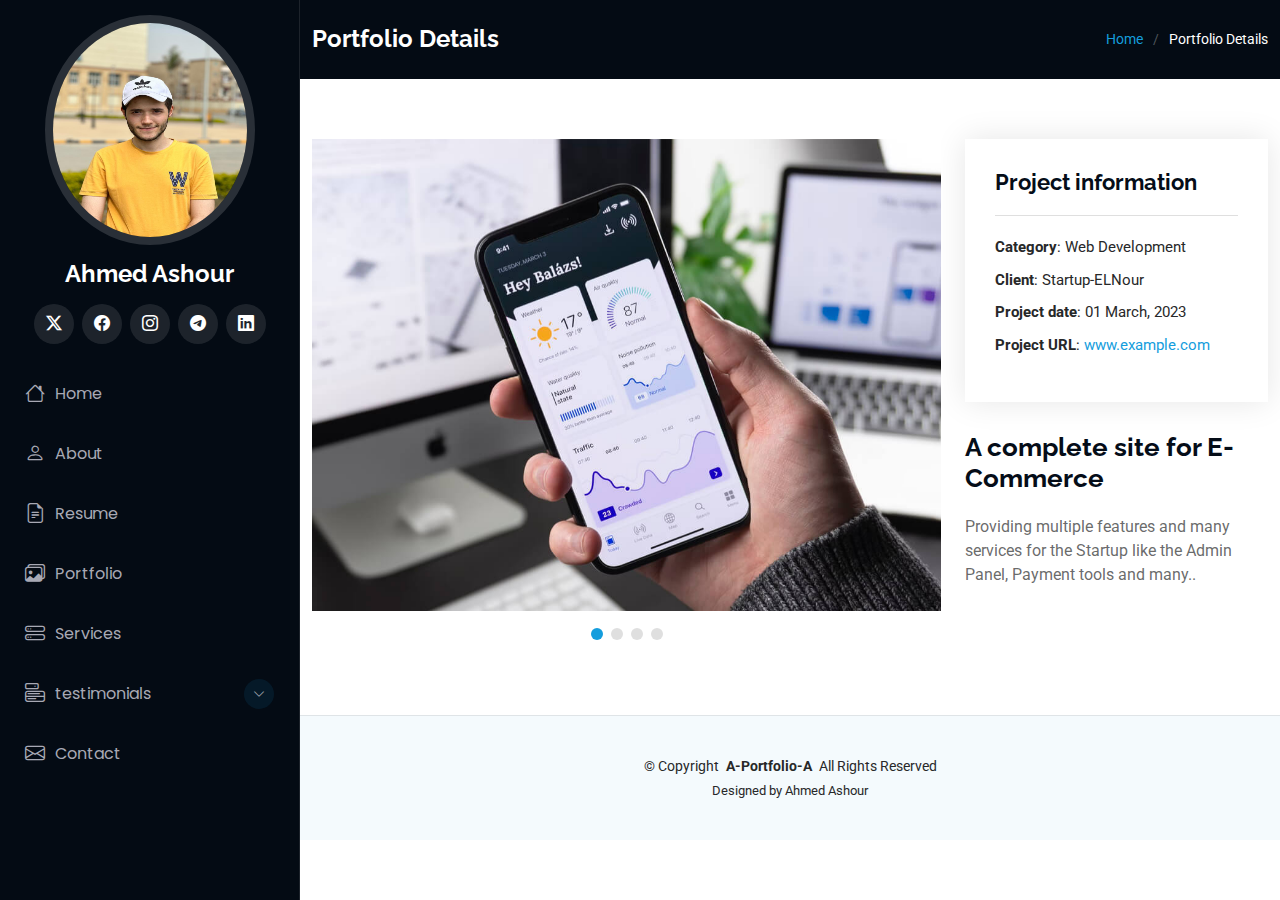
<file: portfolio-details.html>
<!DOCTYPE html>
<html lang="en">

<head>
  <meta charset="utf-8">
  <meta content="width=device-width, initial-scale=1.0" name="viewport">
  <title>Portfolio Details - iPortfolio Bootstrap Template</title>
  <meta content="" name="description">
  <meta content="" name="keywords">

  <!-- Favicons -->
  <link href="assets/img/favicon.png" rel="icon">
  <link href="assets/img/apple-touch-icon.png" rel="apple-touch-icon">

  <!-- Fonts -->
  <link href="https://fonts.googleapis.com" rel="preconnect">
  <link href="https://fonts.gstatic.com" rel="preconnect" crossorigin>
  <link href="https://fonts.googleapis.com/css2?family=Roboto:ital,wght@0,100;0,300;0,400;0,500;0,700;0,900;1,100;1,300;1,400;1,500;1,700;1,900&family=Poppins:ital,wght@0,100;0,200;0,300;0,400;0,500;0,600;0,700;0,800;0,900;1,100;1,200;1,300;1,400;1,500;1,600;1,700;1,800;1,900&family=Raleway:ital,wght@0,100;0,200;0,300;0,400;0,500;0,600;0,700;0,800;0,900;1,100;1,200;1,300;1,400;1,500;1,600;1,700;1,800;1,900&display=swap" rel="stylesheet">

  <!-- Vendor CSS Files -->
  <link href="assets/vendor/bootstrap/css/bootstrap.min.css" rel="stylesheet">
  <link href="assets/vendor/bootstrap-icons/bootstrap-icons.css" rel="stylesheet">
  <link href="assets/vendor/aos/aos.css" rel="stylesheet">
  <link href="assets/vendor/glightbox/css/glightbox.min.css" rel="stylesheet">
  <link href="assets/vendor/swiper/swiper-bundle.min.css" rel="stylesheet">

  <!-- Main CSS File -->
  <link href="assets/css/main.css" rel="stylesheet">

</head>

<body class="portfolio-details-page">

  <header id="header" class="header dark-background d-flex flex-column">
    <i class="header-toggle d-xl-none bi bi-list"></i>

    <div class="profile-img">
      <img src="assets/img/Ahmed.png" alt="" class="img-fluid rounded-circle">
    </div>

    <a href="index.html" class="logo d-flex align-items-center justify-content-center">
      <!-- Uncomment the line below if you also wish to use an image logo -->
      <!-- <img src="assets/img/logo.png" alt=""> -->
      <h1 class="sitename">Ahmed Ashour</h1>
    </a>

    <div class="social-links text-center">
      <a href="https://x.com/Ahmed_Ashou_RT1?t=CHIaenjlkv9_c197FLHyIQ&s=09" class="twitter"><i class="bi bi-twitter-x"></i></a>
      <a href="https://www.facebook.com/ahmed.athour?mibextid=ZbWKwL" class="facebook"><i class="bi bi-facebook"></i></a>
      <a href="https://www.instagram.com/ahmedathour?igsh=bWNyNmo5anB4aXQz" class="instagram"><i class="bi bi-instagram"></i></a>
      <a href="https://t.me/A7med8657" class="google-plus"><i class="bi bi-telegram"></i></a>
      <a href="https://www.linkedin.com/in/eng-ahmed-ashour-45b65b263?utm_source=share&utm_campaign=share_via&utm_content=profile&utm_medium=android_app" class="linkedin"><i class="bi bi-linkedin"></i></a>
    </div>

    <nav id="navmenu" class="navmenu">
      <ul>
        <li><a href="#hero"><i class="bi bi-house navicon"></i>Home</a></li>
        <li><a href="#about"><i class="bi bi-person navicon"></i> About</a></li>
        <li><a href="#resume"><i class="bi bi-file-earmark-text navicon"></i> Resume</a></li>
        <li><a href="#portfolio"><i class="bi bi-images navicon"></i> Portfolio</a></li>
        <li><a href="#services"><i class="bi bi-hdd-stack navicon"></i> Services</a></li>
        <li class="dropdown"><a href="#testimonials"><i class="bi bi-menu-button navicon"></i> <span>testimonials</span> <i class="bi bi-chevron-down toggle-dropdown"></i></a>
          <ul>
            <li><a href="#">Dropdown 1</a></li>
            <li class="dropdown"><a href="#"><span>Deep Dropdown</span> <i class="bi bi-chevron-down toggle-dropdown"></i></a>
              <ul>
                <li><a href="#">Deep Dropdown 1</a></li>
                <li><a href="#">Deep Dropdown 2</a></li>
                <li><a href="#">Deep Dropdown 3</a></li>
                <li><a href="#">Deep Dropdown 4</a></li>
                <li><a href="#">Deep Dropdown 5</a></li>
              </ul>
            </li>
            <li><a href="#">Dropdown 2</a></li>
            <li><a href="#">Dropdown 3</a></li>
            <li><a href="#">Dropdown 4</a></li>
          </ul>
        </li>
        <li><a href="#contact"><i class="bi bi-envelope navicon"></i> Contact</a></li>
      </ul>
    </nav>

  </header>

  <main class="main">

    <!-- Page Title -->
    <div class="page-title dark-background">
      <div class="container d-lg-flex justify-content-between align-items-center">
        <h1 class="mb-2 mb-lg-0">Portfolio Details</h1>
        <nav class="breadcrumbs">
          <ol>
            <li><a href="index.html">Home</a></li>
            <li class="current">Portfolio Details</li>
          </ol>
        </nav>
      </div>
    </div><!-- End Page Title -->

    <!-- Portfolio Details Section -->
    <section id="portfolio-details" class="portfolio-details section">

      <div class="container" data-aos="fade-up" data-aos-delay="100">

        <div class="row gy-4">

          <div class="col-lg-8">
            <div class="portfolio-details-slider swiper init-swiper">

              <script type="application/json" class="swiper-config">
                {
                  "loop": true,
                  "speed": 600,
                  "autoplay": {
                    "delay": 5000
                  },
                  "slidesPerView": "auto",
                  "pagination": {
                    "el": ".swiper-pagination",
                    "type": "bullets",
                    "clickable": true
                  }
                }
              </script>

              <div class="swiper-wrapper align-items-center">

                <div class="swiper-slide">
                  <img src="assets/img/portfolio/app-1.jpg" alt="">
                </div>

                <div class="swiper-slide">
                  <img src="assets/img/portfolio/product-1.jpg" alt="">
                </div>

                <div class="swiper-slide">
                  <img src="assets/img/portfolio/branding-1.jpg" alt="">
                </div>

                <div class="swiper-slide">
                  <img src="assets/img/portfolio/books-1.jpg" alt="">
                </div>

              </div>
              <div class="swiper-pagination"></div>
            </div>
          </div>

          <div class="col-lg-4">
            <div class="portfolio-info" data-aos="fade-up" data-aos-delay="200">
              <h3>Project information</h3>
              <ul>
                <li><strong>Category</strong>: Web Development</li>
                <li><strong>Client</strong>: Startup-ELNour</li>
                <li><strong>Project date</strong>: 01 March, 2023</li>
                <li><strong>Project URL</strong>: <a href="#">www.example.com</a></li>
              </ul>
            </div>
            <div class="portfolio-description" data-aos="fade-up" data-aos-delay="300">
              <h2>A complete site for E-Commerce</h2>
              <p>
                Providing multiple features and many services for the Startup like the Admin Panel, Payment tools and many.. 
              </p>
            </div>
          </div>

        </div>

      </div>

    </section><!-- /Portfolio Details Section -->

  </main>

  <footer id="footer" class="footer position-relative light-background">

    <div class="container">
      <div class="copyright text-center ">
        <p>© <span>Copyright</span> <strong class="px-1 sitename">A-Portfolio-A</strong> <span>All Rights Reserved</span></p>
      </div>
      <div class="credits">
        Designed by Ahmed Ashour
      </div>
    </div>

  </footer>

  <!-- Scroll Top -->
  <a href="#" id="scroll-top" class="scroll-top d-flex align-items-center justify-content-center"><i class="bi bi-arrow-up-short"></i></a>

  <!-- Preloader -->
  <div id="preloader"></div>

  <!-- Vendor JS Files -->
  <script src="assets/vendor/bootstrap/js/bootstrap.bundle.min.js"></script>
  <script src="assets/vendor/php-email-form/validate.js"></script>
  <script src="assets/vendor/aos/aos.js"></script>
  <script src="assets/vendor/typed.js/typed.umd.js"></script>
  <script src="assets/vendor/purecounter/purecounter_vanilla.js"></script>
  <script src="assets/vendor/waypoints/noframework.waypoints.js"></script>
  <script src="assets/vendor/glightbox/js/glightbox.min.js"></script>
  <script src="assets/vendor/imagesloaded/imagesloaded.pkgd.min.js"></script>
  <script src="assets/vendor/isotope-layout/isotope.pkgd.min.js"></script>
  <script src="assets/vendor/swiper/swiper-bundle.min.js"></script>

  <!-- Main JS File -->
  <script src="assets/js/main.js"></script>

</body>

</html>
</file>
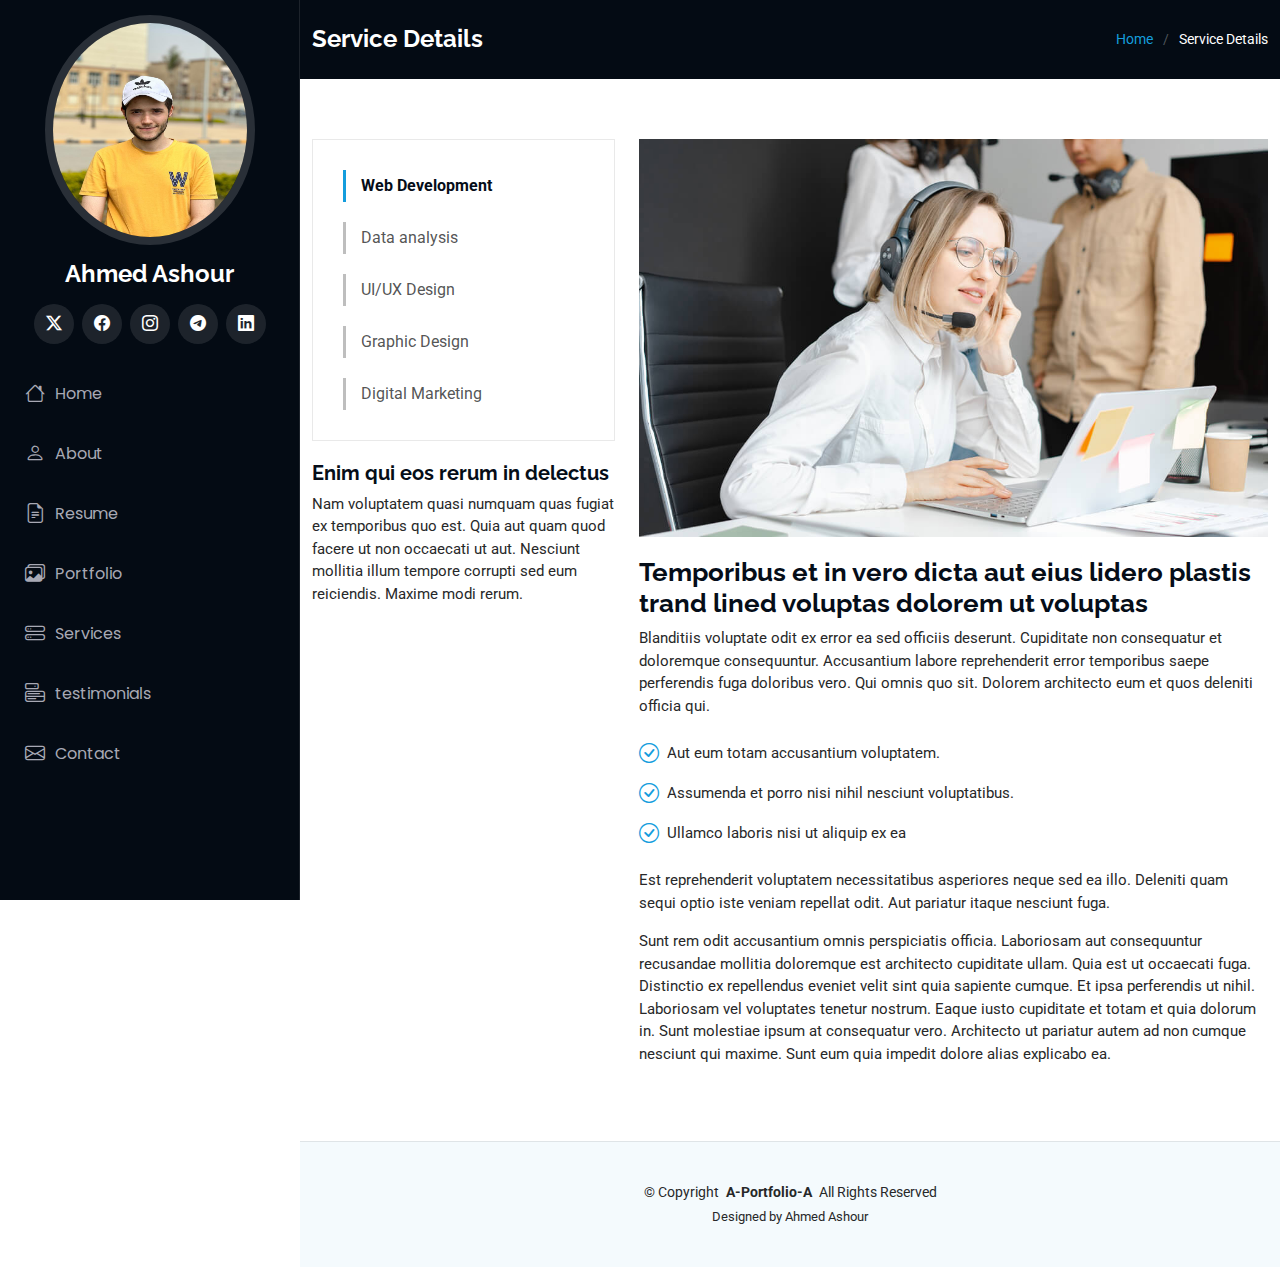
<file: service-details.html>
<!DOCTYPE html>
<html lang="en">

<head>
  <meta charset="utf-8">
  <meta content="width=device-width, initial-scale=1.0" name="viewport">
  <title>Service Details - iPortfolio Bootstrap Template</title>
  <meta content="" name="description">
  <meta content="" name="keywords">

  <!-- Favicons -->
  <link href="assets/img/favicon.png" rel="icon">
  <link href="assets/img/apple-touch-icon.png" rel="apple-touch-icon">

  <!-- Fonts -->
  <link href="https://fonts.googleapis.com" rel="preconnect">
  <link href="https://fonts.gstatic.com" rel="preconnect" crossorigin>
  <link href="https://fonts.googleapis.com/css2?family=Roboto:ital,wght@0,100;0,300;0,400;0,500;0,700;0,900;1,100;1,300;1,400;1,500;1,700;1,900&family=Poppins:ital,wght@0,100;0,200;0,300;0,400;0,500;0,600;0,700;0,800;0,900;1,100;1,200;1,300;1,400;1,500;1,600;1,700;1,800;1,900&family=Raleway:ital,wght@0,100;0,200;0,300;0,400;0,500;0,600;0,700;0,800;0,900;1,100;1,200;1,300;1,400;1,500;1,600;1,700;1,800;1,900&display=swap" rel="stylesheet">

  <!-- Vendor CSS Files -->
  <link href="assets/vendor/bootstrap/css/bootstrap.min.css" rel="stylesheet">
  <link href="assets/vendor/bootstrap-icons/bootstrap-icons.css" rel="stylesheet">
  <link href="assets/vendor/aos/aos.css" rel="stylesheet">
  <link href="assets/vendor/glightbox/css/glightbox.min.css" rel="stylesheet">
  <link href="assets/vendor/swiper/swiper-bundle.min.css" rel="stylesheet">

  <!-- Main CSS File -->
  <link href="assets/css/main.css" rel="stylesheet">

</head>

<body class="service-details-page">

  <header id="header" class="header dark-background d-flex flex-column">
    <i class="header-toggle d-xl-none bi bi-list"></i>

    <div class="profile-img">
      <img src="assets/img/Ahmed.png" alt="" class="img-fluid rounded-circle">
    </div>

    <a href="index.html" class="logo d-flex align-items-center justify-content-center">
      <!-- Uncomment the line below if you also wish to use an image logo -->
      <!-- <img src="assets/img/logo.png" alt=""> -->
      <h1 class="sitename">Ahmed Ashour</h1>
    </a>

    <div class="social-links text-center">
      <a href="https://x.com/Ahmed_Ashou_RT1?t=CHIaenjlkv9_c197FLHyIQ&s=09" class="twitter"><i class="bi bi-twitter-x"></i></a>
      <a href="https://www.facebook.com/ahmed.athour?mibextid=ZbWKwL" class="facebook"><i class="bi bi-facebook"></i></a>
      <a href="https://www.instagram.com/ahmedathour?igsh=bWNyNmo5anB4aXQz" class="instagram"><i class="bi bi-instagram"></i></a>
      <a href="https://t.me/A7med8657" class="google-plus"><i class="bi bi-telegram"></i></a>
      <a href="https://www.linkedin.com/in/eng-ahmed-ashour-45b65b263?utm_source=share&utm_campaign=share_via&utm_content=profile&utm_medium=android_app" class="linkedin"><i class="bi bi-linkedin"></i></a>
    </div>

    <nav id="navmenu" class="navmenu">
      <ul>
        <li><a href="#hero"><i class="bi bi-house navicon"></i>Home</a></li>
        <li><a href="#about"><i class="bi bi-person navicon"></i> About</a></li>
        <li><a href="#resume"><i class="bi bi-file-earmark-text navicon"></i> Resume</a></li>
        <li><a href="#portfolio"><i class="bi bi-images navicon"></i> Portfolio</a></li>
        <li><a href="#services"><i class="bi bi-hdd-stack navicon"></i> Services</a></li>
        <li class="dropdown"><a href="#testimonials"><i class="bi bi-menu-button navicon"></i> <span>testimonials</span></a>
          <!-- <ul>
            <li><a href="#">Dropdown 1</a></li>
            <li class="dropdown"><a href="#"><span>Deep Dropdown</span> <i class="bi bi-chevron-down toggle-dropdown"></i></a>
              <ul>
                <li><a href="#">Deep Dropdown 1</a></li>
                <li><a href="#">Deep Dropdown 2</a></li>
                <li><a href="#">Deep Dropdown 3</a></li>
                <li><a href="#">Deep Dropdown 4</a></li>
                <li><a href="#">Deep Dropdown 5</a></li>
              </ul>
            </li>
            <li><a href="#">Dropdown 2</a></li>
            <li><a href="#">Dropdown 3</a></li>
            <li><a href="#">Dropdown 4</a></li>
          </ul> -->
        </li>
        <li><a href="#contact"><i class="bi bi-envelope navicon"></i> Contact</a></li>
      </ul>
    </nav>

  </header>

  <main class="main">

    <!-- Page Title -->
    <div class="page-title dark-background">
      <div class="container d-lg-flex justify-content-between align-items-center">
        <h1 class="mb-2 mb-lg-0">Service Details</h1>
        <nav class="breadcrumbs">
          <ol>
            <li><a href="index.html">Home</a></li>
            <li class="current">Service Details</li>
          </ol>
        </nav>
      </div>
    </div><!-- End Page Title -->

    <!-- Service Details Section -->
    <section id="service-details" class="service-details section">

      <div class="container">

        <div class="row gy-4">

          <div class="col-lg-4" data-aos="fade-up" data-aos-delay="100">
            <div class="services-list">
              <a href="#" class="active">Web Development</a>
              <a href="#">Data analysis</a>
              <a href="#">UI/UX Design</a>
              <a href="#">Graphic Design</a>
              <a href="#">Digital Marketing</a>
            </div>

            <h4>Enim qui eos rerum in delectus</h4>
            <p>Nam voluptatem quasi numquam quas fugiat ex temporibus quo est. Quia aut quam quod facere ut non occaecati ut aut. Nesciunt mollitia illum tempore corrupti sed eum reiciendis. Maxime modi rerum.</p>
          </div>

          <div class="col-lg-8" data-aos="fade-up" data-aos-delay="200">
            <img src="assets/img/services.jpg" alt="" class="img-fluid services-img">
            <h3>Temporibus et in vero dicta aut eius lidero plastis trand lined voluptas dolorem ut voluptas</h3>
            <p>
              Blanditiis voluptate odit ex error ea sed officiis deserunt. Cupiditate non consequatur et doloremque consequuntur. Accusantium labore reprehenderit error temporibus saepe perferendis fuga doloribus vero. Qui omnis quo sit. Dolorem architecto eum et quos deleniti officia qui.
            </p>
            <ul>
              <li><i class="bi bi-check-circle"></i> <span>Aut eum totam accusantium voluptatem.</span></li>
              <li><i class="bi bi-check-circle"></i> <span>Assumenda et porro nisi nihil nesciunt voluptatibus.</span></li>
              <li><i class="bi bi-check-circle"></i> <span>Ullamco laboris nisi ut aliquip ex ea</span></li>
            </ul>
            <p>
              Est reprehenderit voluptatem necessitatibus asperiores neque sed ea illo. Deleniti quam sequi optio iste veniam repellat odit. Aut pariatur itaque nesciunt fuga.
            </p>
            <p>
              Sunt rem odit accusantium omnis perspiciatis officia. Laboriosam aut consequuntur recusandae mollitia doloremque est architecto cupiditate ullam. Quia est ut occaecati fuga. Distinctio ex repellendus eveniet velit sint quia sapiente cumque. Et ipsa perferendis ut nihil. Laboriosam vel voluptates tenetur nostrum. Eaque iusto cupiditate et totam et quia dolorum in. Sunt molestiae ipsum at consequatur vero. Architecto ut pariatur autem ad non cumque nesciunt qui maxime. Sunt eum quia impedit dolore alias explicabo ea.
            </p>
          </div>

        </div>

      </div>

    </section><!-- /Service Details Section -->

  </main>

  <footer id="footer" class="footer position-relative light-background">

    <div class="container">
      <div class="copyright text-center ">
        <p>© <span>Copyright</span> <strong class="px-1 sitename">A-Portfolio-A</strong> <span>All Rights Reserved</span></p>
      </div>
      <div class="credits">
        <!-- All the links in the footer should remain intact. -->
        <!-- You can delete the links only if you've purchased the pro version. -->
        <!-- Licensing information: https://bootstrapmade.com/license/ -->
        <!-- Purchase the pro version with working PHP/AJAX contact form: [buy-url] -->
        Designed by Ahmed Ashour
      </div>
    </div>

  </footer>

  <!-- Scroll Top -->
  <a href="#" id="scroll-top" class="scroll-top d-flex align-items-center justify-content-center"><i class="bi bi-arrow-up-short"></i></a>

  <!-- Preloader -->
  <div id="preloader"></div>

  <!-- Vendor JS Files -->
  <script src="assets/vendor/bootstrap/js/bootstrap.bundle.min.js"></script>
  <script src="assets/vendor/php-email-form/validate.js"></script>
  <script src="assets/vendor/aos/aos.js"></script>
  <script src="assets/vendor/typed.js/typed.umd.js"></script>
  <script src="assets/vendor/purecounter/purecounter_vanilla.js"></script>
  <script src="assets/vendor/waypoints/noframework.waypoints.js"></script>
  <script src="assets/vendor/glightbox/js/glightbox.min.js"></script>
  <script src="assets/vendor/imagesloaded/imagesloaded.pkgd.min.js"></script>
  <script src="assets/vendor/isotope-layout/isotope.pkgd.min.js"></script>
  <script src="assets/vendor/swiper/swiper-bundle.min.js"></script>

  <!-- Main JS File -->
  <script src="assets/js/main.js"></script>

</body>

</html>
</file>
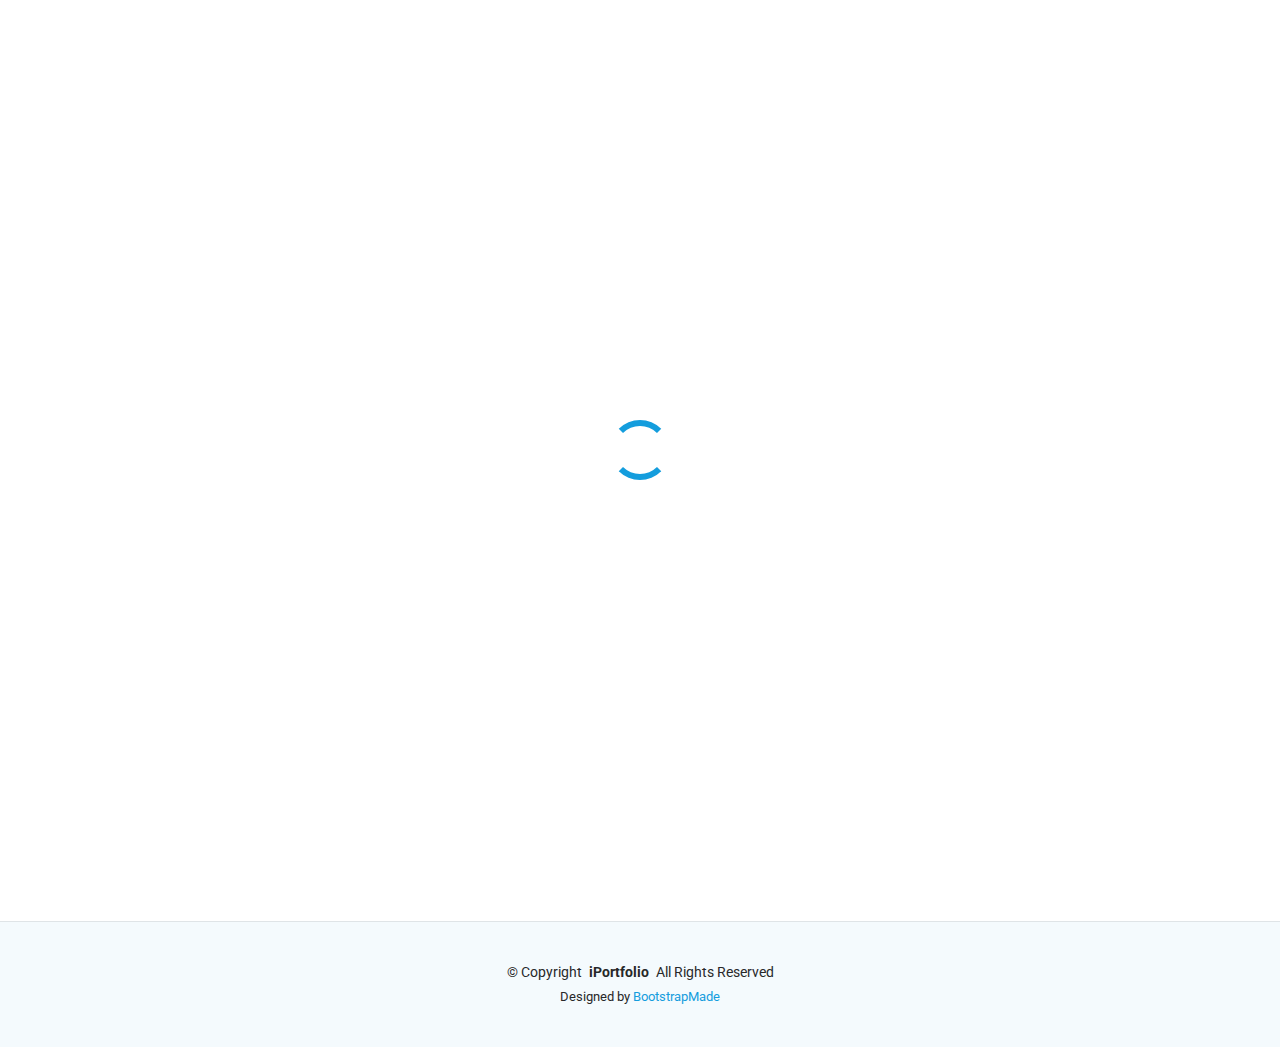
<file: starter-page.html>
<!DOCTYPE html>
<html lang="en">

<head>
  <meta charset="utf-8">
  <meta content="width=device-width, initial-scale=1.0" name="viewport">
  <title>Starter-Page | Ahmed Ashour's Portfolio</title>
  <meta content="" name="description">
  <meta content="" name="keywords">

  <!-- Favicons -->
  <link href="assets/img/favicon.png" rel="icon">
  <link href="assets/img/apple-touch-icon.png" rel="apple-touch-icon">

  <!-- Fonts -->
  <link href="https://fonts.googleapis.com" rel="preconnect">
  <link href="https://fonts.gstatic.com" rel="preconnect" crossorigin>
  <link href="https://fonts.googleapis.com/css2?family=Roboto:ital,wght@0,100;0,300;0,400;0,500;0,700;0,900;1,100;1,300;1,400;1,500;1,700;1,900&family=Poppins:ital,wght@0,100;0,200;0,300;0,400;0,500;0,600;0,700;0,800;0,900;1,100;1,200;1,300;1,400;1,500;1,600;1,700;1,800;1,900&family=Raleway:ital,wght@0,100;0,200;0,300;0,400;0,500;0,600;0,700;0,800;0,900;1,100;1,200;1,300;1,400;1,500;1,600;1,700;1,800;1,900&display=swap" rel="stylesheet">

  <!-- Vendor CSS Files -->
  <link href="assets/vendor/bootstrap/css/bootstrap.min.css" rel="stylesheet">
  <link href="assets/vendor/bootstrap-icons/bootstrap-icons.css" rel="stylesheet">
  <link href="assets/vendor/aos/aos.css" rel="stylesheet">
  <link href="assets/vendor/glightbox/css/glightbox.min.css" rel="stylesheet">
  <link href="assets/vendor/swiper/swiper-bundle.min.css" rel="stylesheet">

  <!-- Main CSS File -->
  <link href="assets/css/main.css" rel="stylesheet">

  <!-- =======================================================
</head>

<body class="starter-page-page">

  <header id="header" class="header dark-background d-flex flex-column">
    <i class="header-toggle d-xl-none bi bi-list"></i>

    <div class="profile-img">
      <img src="assets/img/my-profile-img.jpg" alt="" class="img-fluid rounded-circle">
    </div>

    <a href="index.html" class="logo d-flex align-items-center justify-content-center">
      <!-- Uncomment the line below if you also wish to use an image logo -->
      <!-- <img src="assets/img/logo.png" alt=""> -->
      <h1 class="sitename">Ahmed Ashour</h1>
    </a>

    <div class="social-links text-center">
      <a href="https://x.com/Ahmed_Ashou_RT1?t=CHIaenjlkv9_c197FLHyIQ&s=09" class="twitter"><i class="bi bi-twitter-x"></i></a>
      <a href="https://www.facebook.com/ahmed.athour?mibextid=ZbWKwL" class="facebook"><i class="bi bi-facebook"></i></a>
      <a href="https://www.instagram.com/ahmedathour?igsh=bWNyNmo5anB4aXQz" class="instagram"><i class="bi bi-instagram"></i></a>
      <a href="https://t.me/A7med8657" class="google-plus"><i class="bi bi-telegram"></i></a>
      <a href="https://www.linkedin.com/in/eng-ahmed-ashour-45b65b263?utm_source=share&utm_campaign=share_via&utm_content=profile&utm_medium=android_app" class="linkedin"><i class="bi bi-linkedin"></i></a>
    </div>

    <nav id="navmenu" class="navmenu">
      <ul>
        <li><a href="#hero"><i class="bi bi-house navicon"></i>Home</a></li>
        <li><a href="#about"><i class="bi bi-person navicon"></i> About</a></li>
        <li><a href="#resume"><i class="bi bi-file-earmark-text navicon"></i> Resume</a></li>
        <li><a href="#portfolio"><i class="bi bi-images navicon"></i> Portfolio</a></li>
        <li><a href="#services"><i class="bi bi-hdd-stack navicon"></i> Services</a></li>
        <li class="dropdown"><a href="#testimonials"><i class="bi bi-menu-button navicon"></i> <span>Dropdown</span> <i class="bi bi-chevron-down toggle-dropdown"></i></a>
          <ul>
            <li><a href="#">Dropdown 1</a></li>
            <li class="dropdown"><a href="#"><span>Deep Dropdown</span> <i class="bi bi-chevron-down toggle-dropdown"></i></a>
              <ul>
                <li><a href="#">Deep Dropdown 1</a></li>
                <li><a href="#">Deep Dropdown 2</a></li>
                <li><a href="#">Deep Dropdown 3</a></li>
                <li><a href="#">Deep Dropdown 4</a></li>
                <li><a href="#">Deep Dropdown 5</a></li>
              </ul>
            </li>
            <li><a href="#">Dropdown 2</a></li>
            <li><a href="#">Dropdown 3</a></li>
            <li><a href="#">Dropdown 4</a></li>
          </ul>
        </li>
        <li><a href="#contact"><i class="bi bi-envelope navicon"></i> Contact</a></li>
      </ul>
    </nav>

  </header>

  <main class="main">

    <!-- Page Title -->
    <div class="page-title dark-background">
      <div class="container d-lg-flex justify-content-between align-items-center">
        <h1 class="mb-2 mb-lg-0">Starter Page</h1>
        <nav class="breadcrumbs">
          <ol>
            <li><a href="index.html">Home</a></li>
            <li class="current">Starter Page</li>
          </ol>
        </nav>
      </div>
    </div><!-- End Page Title -->

    <!-- Starter Section Section -->
    <section id="starter-section" class="starter-section section">

      <!-- Section Title -->
      <div class="container section-title" data-aos="fade-up">
        <h2>Starter Section</h2>
        <p>Necessitatibus eius consequatur ex aliquid fuga eum quidem sint consectetur velit</p>
      </div><!-- End Section Title -->

      <div class="container" data-aos="fade-up">
        <p>Use this page as a starter for your own custom pages.</p>
      </div>

    </section><!-- /Starter Section Section -->

  </main>

  <footer id="footer" class="footer position-relative light-background">

    <div class="container">
      <div class="copyright text-center ">
        <p>© <span>Copyright</span> <strong class="px-1 sitename">iPortfolio</strong> <span>All Rights Reserved</span></p>
      </div>
      <div class="credits">
        <!-- All the links in the footer should remain intact. -->
        <!-- You can delete the links only if you've purchased the pro version. -->
        <!-- Licensing information: https://bootstrapmade.com/license/ -->
        <!-- Purchase the pro version with working PHP/AJAX contact form: [buy-url] -->
        Designed by <a href="https://bootstrapmade.com/">BootstrapMade</a>
      </div>
    </div>

  </footer>

  <!-- Scroll Top -->
  <a href="#" id="scroll-top" class="scroll-top d-flex align-items-center justify-content-center"><i class="bi bi-arrow-up-short"></i></a>

  <!-- Preloader -->
  <div id="preloader"></div>

  <!-- Vendor JS Files -->
  <script src="assets/vendor/bootstrap/js/bootstrap.bundle.min.js"></script>
  <script src="assets/vendor/php-email-form/validate.js"></script>
  <script src="assets/vendor/aos/aos.js"></script>
  <script src="assets/vendor/typed.js/typed.umd.js"></script>
  <script src="assets/vendor/purecounter/purecounter_vanilla.js"></script>
  <script src="assets/vendor/waypoints/noframework.waypoints.js"></script>
  <script src="assets/vendor/glightbox/js/glightbox.min.js"></script>
  <script src="assets/vendor/imagesloaded/imagesloaded.pkgd.min.js"></script>
  <script src="assets/vendor/isotope-layout/isotope.pkgd.min.js"></script>
  <script src="assets/vendor/swiper/swiper-bundle.min.js"></script>

  <!-- Main JS File -->
  <script src="assets/js/main.js"></script>

</body>

</html>
</file>
<file: assets/css/main.css>
/* Fonts */
:root {
  --default-font: "Roboto",  system-ui, -apple-system, "Segoe UI", Roboto, "Helvetica Neue", Arial, "Noto Sans", "Liberation Sans", sans-serif, "Apple Color Emoji", "Segoe UI Emoji", "Segoe UI Symbol", "Noto Color Emoji";
  --heading-font: "Raleway",  sans-serif;
  --nav-font: "Poppins",  sans-serif;
}

/* Global Colors - The following color variables are used throughout the website. Updating them here will change the color scheme of the entire website */
:root { 
  --background-color: #ffffff; /* Background color for the entire website, including individual sections */
  --default-color: #272829; /* Default color used for the majority of the text content across the entire website */
  --heading-color: #050d18; /* Color for headings, subheadings and title throughout the website */
  --accent-color: #149ddd; /* Accent color that represents your brand on the website. It's used for buttons, links, and other elements that need to stand out */
  --surface-color: #ffffff; /* The surface color is used as a background of boxed elements within sections, such as cards, icon boxes, or other elements that require a visual separation from the global background. */
  --contrast-color: #ffffff; /* Contrast color for text, ensuring readability against backgrounds of accent, heading, or default colors. */
}

/* Nav Menu Colors - The following color variables are used specifically for the navigation menu. They are separate from the global colors to allow for more customization options */
:root {
  --nav-color: #a8a9b4;  /* The default color of the main navmenu links */
  --nav-hover-color: #ffffff; /* Applied to main navmenu links when they are hovered over or active */
  --nav-mobile-background-color: #040b14; /* Used as the background color for mobile navigation menu */
  --nav-dropdown-background-color: #040b14; /* Used as the background color for dropdown items that appear when hovering over primary navigation items */
  --nav-dropdown-color: #a8a9b4; /* Used for navigation links of the dropdown items in the navigation menu. */
  --nav-dropdown-hover-color: #ffffff; /* Similar to --nav-hover-color, this color is applied to dropdown navigation links when they are hovered over. */
}

/* Color Presets - These classes override global colors when applied to any section or element, providing reuse of the sam color scheme. */

.light-background {
  --background-color: #f4fafd;
  --surface-color: #ffffff;
}

.dark-background {
  --background-color: #040b14;
  --default-color: #ffffff;
  --heading-color: #ffffff;
  --surface-color: #151f2b;
  --contrast-color: #ffffff;
}

/* Smooth scroll */
:root {
  scroll-behavior: smooth;
}

/*--------------------------------------------------------------
# General Styling & Shared Classes
--------------------------------------------------------------*/
body {
  color: var(--default-color);
  background-color: var(--background-color);
  font-family: var(--default-font);
}

a {
  color: var(--accent-color);
  text-decoration: none;
  transition: 0.3s;
}

a:hover {
  color: color-mix(in srgb, var(--accent-color), transparent 25%);
  text-decoration: none;
}

h1,
h2,
h3,
h4,
h5,
h6 {
  color: var(--heading-color);
  font-family: var(--heading-font);
}

/* PHP Email Form Messages
------------------------------*/
.php-email-form .error-message {
  display: none;
  background: #df1529;
  color: #ffffff;
  text-align: left;
  padding: 15px;
  margin-bottom: 24px;
  font-weight: 600;
}

.php-email-form .sent-message {
  display: none;
  color: #ffffff;
  background: #059652;
  text-align: center;
  padding: 15px;
  margin-bottom: 24px;
  font-weight: 600;
}

.php-email-form .loading {
  display: none;
  background: var(--surface-color);
  text-align: center;
  padding: 15px;
  margin-bottom: 24px;
}

.php-email-form .loading:before {
  content: "";
  display: inline-block;
  border-radius: 50%;
  width: 24px;
  height: 24px;
  margin: 0 10px -6px 0;
  border: 3px solid var(--accent-color);
  border-top-color: var(--surface-color);
  animation: php-email-form-loading 1s linear infinite;
}

@keyframes php-email-form-loading {
  0% {
    transform: rotate(0deg);
  }

  100% {
    transform: rotate(360deg);
  }
}

/*--------------------------------------------------------------
# Global Header
--------------------------------------------------------------*/
.header {
  color: var(--default-color);
  background-color: var(--background-color);
  position: fixed;
  top: 0;
  left: 0;
  bottom: 0;
  padding: 0 15px;
  width: 300px;
  transition: all ease-in-out 0.3s;
  overflow-y: auto;
  z-index: 997;
  border-right: 1px solid color-mix(in srgb, var(--default-color), transparent 90%);
}

.header .profile-img img {
  margin: 15px auto;
  display: block;
  width: 210px;
  height: 230px;
  border: 8px solid color-mix(in srgb, var(--default-color), transparent 85%);
}

.header .logo {
  line-height: 1;
  margin-bottom: 15px;
}

.header .logo img {
  max-height: 32px;
  margin-right: 8px;
}

.header .logo h1 {
  font-size: 24px;
  margin: 0;
  font-weight: 700;
  color: var(--heading-color);
}

.header .social-links {
  margin: 0 0 20px 0;
}

.header .social-links a {
  font-size: 16px;
  display: inline-flex;
  align-items: center;
  justify-content: center;
  background: color-mix(in srgb, var(--default-color), transparent 90%);
  color: var(--default-color);
  margin: 0 2px;
  border-radius: 50%;
  text-align: center;
  width: 40px;
  height: 40px;
  transition: 0.3s;
}

.header .social-links a:hover {
  color: var(--contrast-color);
  background: var(--accent-color);
}

@media (min-width: 1200px) {

  .header~main,
  .header~#footer {
    margin-left: 300px;
  }
}

@media (max-width: 1199px) {
  .header {
    left: -100%;
  }
}

.header.header-show {
  left: 0;
}

.header .header-toggle {
  color: var(--contrast-color);
  background-color: var(--accent-color);
  font-size: 22px;
  display: flex;
  align-items: center;
  justify-content: center;
  width: 40px;
  height: 40px;
  border-radius: 50%;
  cursor: pointer;
  position: fixed;
  top: 15px;
  right: 15px;
  z-index: 9999;
  transition: background-color 0.3s;
}

.header .header-toggle:hover {
  color: var(--contrast-color);
  background-color: color-mix(in srgb, var(--accent-color) 90%, white 15%);
}

/*--------------------------------------------------------------
# Navigation Menu
--------------------------------------------------------------*/
.mobile-nav-toggle {
  display: none;
}

.navmenu {
  padding: 0;
  z-index: 9997;
}

.navmenu ul {
  list-style: none;
  padding: 0 0 20px 0;
  margin: 0;
}

.navmenu a,
.navmenu a:focus {
  color: var(--nav-color);
  padding: 15px 10px;
  font-family: var(--nav-font);
  font-size: 16px;
  font-weight: 400;
  display: flex;
  align-items: center;
  white-space: nowrap;
  transition: 0.3s;
  width: 100%;
}

.navmenu a .navicon,
.navmenu a:focus .navicon {
  font-size: 20px;
  margin-right: 10px;
}

.navmenu a .toggle-dropdown,
.navmenu a:focus .toggle-dropdown {
  font-size: 12px;
  line-height: 0;
  margin-left: auto;
  width: 30px;
  height: 30px;
  display: flex;
  align-items: center;
  justify-content: center;
  border-radius: 50%;
  transition: 0.3s;
  flex-shrink: 0;
  background-color: color-mix(in srgb, var(--accent-color), transparent 90%);
}

.navmenu a .toggle-dropdown:hover,
.navmenu a:focus .toggle-dropdown:hover {
  background-color: var(--accent-color);
  color: var(--contrast-color);
}

.navmenu a:hover,
.navmenu .active,
.navmenu .active:focus {
  color: var(--nav-hover-color);
}

.navmenu a:hover .navicon,
.navmenu .active .navicon,
.navmenu .active:focus .navicon {
  color: var(--accent-color);
}

.navmenu .active .toggle-dropdown,
.navmenu .active:focus .toggle-dropdown {
  background-color: var(--accent-color);
  color: var(--contrast-color);
  transform: rotate(180deg);
}

.navmenu .dropdown {
  display: block;
}

.navmenu .dropdown a,
.navmenu .dropdown a:focus {
  color: --nav-dropdown-color;
}

.navmenu .dropdown a:hover,
.navmenu .dropdown .active,
.navmenu .dropdown .active:focus {
  color: var(--nav-dropdown-hover-color);
}

.navmenu .dropdown ul {
  position: static;
  display: none;
  z-index: 99;
  padding: 5px 10px;
  margin: 5px 10px;
  background-color: var(--nav-dropdown-background-color);
  border: 1px solid color-mix(in srgb, var(--default-color), transparent 90%);
  box-shadow: none;
  transition: all 0.5s ease-in-out;
}

.navmenu .dropdown ul ul {
  background-color: rgba(33, 37, 41, 0.1);
}

.navmenu .dropdown>.dropdown-active {
  display: block;
  background-color: rgba(33, 37, 41, 0.03);
}

/*--------------------------------------------------------------
# Global Footer
--------------------------------------------------------------*/
.footer {
  color: var(--default-color);
  background-color: var(--background-color);
  font-size: 14px;
  padding: 40px 0;
  position: relative;
  border-top: 1px solid color-mix(in srgb, var(--default-color), transparent 90%);
}

.footer .copyright p {
  margin-bottom: 0;
}

.footer .credits {
  margin-top: 4px;
  font-size: 13px;
  text-align: center;
}

/*--------------------------------------------------------------
# Preloader
--------------------------------------------------------------*/
#preloader {
  position: fixed;
  inset: 0;
  z-index: 999999;
  overflow: hidden;
  background: var(--background-color);
  transition: all 0.6s ease-out;
}

#preloader:before {
  content: "";
  position: fixed;
  top: calc(50% - 30px);
  left: calc(50% - 30px);
  border: 6px solid #ffffff;
  border-color: var(--accent-color) transparent var(--accent-color) transparent;
  border-radius: 50%;
  width: 60px;
  height: 60px;
  animation: animate-preloader 1.5s linear infinite;
}

@keyframes animate-preloader {
  0% {
    transform: rotate(0deg);
  }

  100% {
    transform: rotate(360deg);
  }
}

/*--------------------------------------------------------------
# Scroll Top Button
--------------------------------------------------------------*/
.scroll-top {
  position: fixed;
  visibility: hidden;
  opacity: 0;
  right: 15px;
  bottom: -15px;
  z-index: 99999;
  background-color: var(--accent-color);
  width: 44px;
  height: 44px;
  border-radius: 50px;
  transition: all 0.4s;
}

.scroll-top i {
  font-size: 24px;
  color: var(--contrast-color);
  line-height: 0;
}

.scroll-top:hover {
  background-color: color-mix(in srgb, var(--accent-color), transparent 20%);
  color: var(--contrast-color);
}

.scroll-top.active {
  visibility: visible;
  opacity: 1;
  bottom: 15px;
}

/*--------------------------------------------------------------
# Disable aos animation delay on mobile devices
--------------------------------------------------------------*/
@media screen and (max-width: 768px) {
  [data-aos-delay] {
    transition-delay: 0 !important;
  }
}

/*--------------------------------------------------------------
# Global Page Titles & Breadcrumbs
--------------------------------------------------------------*/
.page-title {
  color: var(--default-color);
  background-color: var(--background-color);
  padding: 25px 0;
  position: relative;
}

.page-title h1 {
  font-size: 24px;
  font-weight: 700;
}

.page-title .breadcrumbs ol {
  display: flex;
  flex-wrap: wrap;
  list-style: none;
  padding: 0;
  margin: 0;
  font-size: 14px;
  font-weight: 400;
}

.page-title .breadcrumbs ol li+li {
  padding-left: 10px;
}

.page-title .breadcrumbs ol li+li::before {
  content: "/";
  display: inline-block;
  padding-right: 10px;
  color: color-mix(in srgb, var(--default-color), transparent 70%);
}

/*--------------------------------------------------------------
# Global Sections
--------------------------------------------------------------*/
section,
.section {
  color: var(--default-color);
  background-color: var(--background-color);
  padding: 60px 0;
  overflow: clip;
}

/*--------------------------------------------------------------
# Global Section Titles
--------------------------------------------------------------*/
.section-title {
  padding-bottom: 60px;
  position: relative;
}

.section-title h2 {
  font-size: 32px;
  font-weight: 700;
  margin-bottom: 20px;
  padding-bottom: 20px;
  position: relative;
}

.section-title h2:after {
  content: "";
  position: absolute;
  display: block;
  width: 50px;
  height: 3px;
  background: var(--accent-color);
  left: 0;
  bottom: 0;
}

.section-title p {
  margin-bottom: 0;
}

/*--------------------------------------------------------------
# Hero Section
--------------------------------------------------------------*/
.hero {
  width: 100%;
  min-height: 100vh;
  position: relative;
  padding: 80px 0;
  display: flex;
  align-items: center;
  justify-content: center;
}

.hero img {
  position: absolute;
  inset: 0;
  display: block;
  width: 100%;
  height: 100%;
  
  object-fit: cover;
  z-index: 1;
}

.hero:before {
  content: "";
  background: color-mix(in srgb, var(--background-color), transparent 70%);
  position: absolute;
  inset: 0;
  z-index: 2;
}

.hero .container {
  position: relative;
  z-index: 3;
}

.hero h2 {
  margin: 0;
  font-size: 64px;
  font-weight: 700;
}

.hero p {
  margin: 5px 0 0 0;
  font-size: 26px;
}

.hero p span {
  letter-spacing: 1px;
  border-bottom: 2px solid var(--accent-color);
}

.hero .social-links {
  margin-top: 25px;
}

.hero .social-links a {
  font-size: 24px;
  display: inline-block;
  color: color-mix(in srgb, var(--default-color), transparent 50%);
  line-height: 1;
  margin-right: 20px;
  transition: 0.3s;
}

.hero .social-links a:hover {
  color: var(--accent-color);
}

@media (max-width: 768px) {
  .hero h2 {
    font-size: 32px;
  }

  .hero p {
    font-size: 20px;
  }
}

/*--------------------------------------------------------------
# About Section
--------------------------------------------------------------*/
.about .content h2 {
  font-weight: 700;
  font-size: 24px;
}

.about .content ul {
  list-style: none;
  padding: 0;
}

.about .content ul li {
  margin-bottom: 20px;
  display: flex;
  align-items: center;
}

.about .content ul strong {
  margin-right: 10px;
}

.about .content ul i {
  font-size: 16px;
  margin-right: 5px;
  color: var(--accent-color);
  line-height: 0;
}

/*--------------------------------------------------------------
# Stats Section
--------------------------------------------------------------*/
.stats .stats-item {
  padding: 30px;
  width: 100%;
}

.stats .stats-item i {
  color: var(--accent-color);
  display: block;
  font-size: 44px;
  float: left;
  line-height: 0;
}

.stats .stats-item .purecounter {
  color: var(--heading-color);
  font-size: 48px;
  line-height: 40px;
  display: block;
  font-weight: 700;
  margin-left: 60px;
}

.stats .stats-item p {
  color: color-mix(in srgb, var(--default-color), transparent 40%);
  padding: 15px 0 0 0;
  margin: 0 0 0 60px;
  font-family: var(--heading-font);
  font-size: 14px;
}

/*--------------------------------------------------------------
# Skills Section
--------------------------------------------------------------*/
.skills .progress {
  height: 60px;
  display: block;
  background: none;
  border-radius: 0;
}

.skills .progress .skill {
  color: var(--heading-color);
  padding: 0;
  margin: 0 0 6px 0;
  text-transform: uppercase;
  display: block;
  font-weight: 600;
  font-family: var(--heading-font);
}

.skills .progress .skill .val {
  float: right;
  font-style: normal;
}

.skills .progress-bar-wrap {
  background: color-mix(in srgb, var(--default-color), transparent 90%);
  height: 10px;
}

.skills .progress-bar {
  width: 1px;
  height: 10px;
  transition: 0.9s;
  background-color: var(--accent-color);
}

/*--------------------------------------------------------------
# Resume Section
--------------------------------------------------------------*/
.resume .resume-title {
  color: var(--heading-color);
  font-size: 26px;
  font-weight: 700;
  margin-top: 20px;
  margin-bottom: 20px;
}

.resume .resume-item {
  padding: 0 0 20px 20px;
  margin-top: -2px;
  border-left: 2px solid var(--accent-color);
  position: relative;
}

.resume .resume-item h4 {
  line-height: 18px;
  font-size: 18px;
  font-weight: 600;
  text-transform: uppercase;
  color: color-mix(in srgb, var(--default-color), transparent 20%);
  margin-bottom: 10px;
}

.resume .resume-item h5 {
  font-size: 16px;
  padding: 5px 15px;
  display: inline-block;
  font-weight: 600;
  margin-bottom: 10px;
}

.resume .resume-item ul {
  padding-left: 20px;
}

.resume .resume-item ul li {
  padding-bottom: 10px;
}

.resume .resume-item:last-child {
  padding-bottom: 0;
}

.resume .resume-item::before {
  content: "";
  position: absolute;
  width: 16px;
  height: 16px;
  border-radius: 50px;
  left: -9px;
  top: 0;
  background: var(--background-color);
  border: 2px solid var(--accent-color);
}

/*--------------------------------------------------------------
# Portfolio Section
--------------------------------------------------------------*/
.portfolio .portfolio-filters {
  padding: 0;
  margin: 0 auto 20px auto;
  list-style: none;
  text-align: center;
}

.portfolio .portfolio-filters li {
  cursor: pointer;
  display: inline-block;
  padding: 0;
  font-size: 14px;
  font-weight: 400;
  margin: 0 10px;
  line-height: 1;
  text-transform: uppercase;
  margin-bottom: 10px;
  transition: all 0.3s ease-in-out;
}

.portfolio .portfolio-filters li:hover,
.portfolio .portfolio-filters li.filter-active {
  color: var(--accent-color);
}

.portfolio .portfolio-filters li:first-child {
  margin-left: 0;
}

.portfolio .portfolio-filters li:last-child {
  margin-right: 0;
}

@media (max-width: 575px) {
  .portfolio .portfolio-filters li {
    font-size: 14px;
    margin: 0 5px;
  }
}

.portfolio .portfolio-content {
  position: relative;
  overflow: hidden;
}

.portfolio .portfolio-content img {
  transition: 0.3s;
}

.portfolio .portfolio-content .portfolio-info {
  opacity: 0;
  position: absolute;
  inset: 0;
  z-index: 3;
  transition: all ease-in-out 0.3s;
  background: rgba(0, 0, 0, 0.6);
  padding: 15px;
}

.portfolio .portfolio-content .portfolio-info h4 {
  font-size: 14px;
  padding: 5px 10px;
  font-weight: 400;
  color: #ffffff;
  display: inline-block;
  background-color: var(--accent-color);
}

.portfolio .portfolio-content .portfolio-info p {
  position: absolute;
  bottom: 10px;
  text-align: center;
  display: inline-block;
  left: 0;
  right: 0;
  font-size: 16px;
  font-weight: 600;
  color: rgba(255, 255, 255, 0.8);
}

.portfolio .portfolio-content .portfolio-info .preview-link,
.portfolio .portfolio-content .portfolio-info .details-link {
  position: absolute;
  left: calc(50% - 40px);
  font-size: 26px;
  top: calc(50% - 14px);
  color: #fff;
  transition: 0.3s;
  line-height: 1.2;
}

.portfolio .portfolio-content .portfolio-info .preview-link:hover,
.portfolio .portfolio-content .portfolio-info .details-link:hover {
  color: var(--accent-color);
}

.portfolio .portfolio-content .portfolio-info .details-link {
  left: 50%;
  font-size: 34px;
  line-height: 0;
}

.portfolio .portfolio-content:hover .portfolio-info {
  opacity: 1;
}

.portfolio .portfolio-content:hover img {
  transform: scale(1.1);
}

/*--------------------------------------------------------------
# Services Section
--------------------------------------------------------------*/
.services .service-item {
  position: relative;
}

.services .service-item .icon {
  background: var(--accent-color);
  display: flex;
  align-items: center;
  justify-content: center;
  width: 54px;
  height: 54px;
  border-radius: 50%;
  transition: 0.5s;
  border: 1px solid var(--accent-color);
  margin-right: 20px;
}

.services .service-item .icon i {
  color: var(--contrast-color);
  font-size: 24px;
  line-height: 0;
}

.services .service-item:hover .icon {
  background: var(--surface-color);
}

.services .service-item:hover .icon i {
  color: var(--accent-color);
}

.services .service-item .title {
  font-weight: 700;
  margin-bottom: 15px;
  font-size: 18px;
}

.services .service-item .title a {
  color: var(--heading-color);
}

.services .service-item .title a:hover {
  color: var(--accent-color);
}

.services .service-item .description {
  line-height: 24px;
  font-size: 14px;
}

/*--------------------------------------------------------------
# Testimonials Section
--------------------------------------------------------------*/
.testimonials .testimonials-carousel,
.testimonials .testimonials-slider {
  overflow: hidden;
}

.testimonials .testimonial-item {
  box-sizing: content-box;
  text-align: center;
  min-height: 320px;
}

.testimonials .testimonial-item .testimonial-img {
  width: 90px;
  border-radius: 50%;
  margin: 0 auto;
}

.testimonials .testimonial-item h3 {
  font-size: 18px;
  font-weight: bold;
  margin: 10px 0 5px 0;
}

.testimonials .testimonial-item h4 {
  font-size: 14px;
  color: color-mix(in srgb, var(--default-color), transparent 20%);
  margin: 0;
}

.testimonials .testimonial-item .quote-icon-left,
.testimonials .testimonial-item .quote-icon-right {
  color: color-mix(in srgb, var(--accent-color), transparent 40%);
  font-size: 26px;
  line-height: 0;
}

.testimonials .testimonial-item .quote-icon-left {
  display: inline-block;
  left: -5px;
  position: relative;
}

.testimonials .testimonial-item .quote-icon-right {
  display: inline-block;
  right: -5px;
  position: relative;
  top: 10px;
  transform: scale(-1, -1);
}

.testimonials .testimonial-item p {
  font-style: italic;
  margin: 0 15px 15px 15px;
  padding: 20px;
  background-color: var(--surface-color);
  position: relative;
  margin-bottom: 35px;
  border-radius: 6px;
  box-shadow: 0px 2px 15px rgba(0, 0, 0, 0.1);
}

.testimonials .testimonial-item p::after {
  content: "";
  width: 0;
  height: 0;
  border-top: 20px solid var(--surface-color);
  border-right: 20px solid transparent;
  border-left: 20px solid transparent;
  position: absolute;
  bottom: -20px;
  left: calc(50% - 20px);
}

.testimonials .swiper-wrapper {
  height: auto;
}

.testimonials .swiper-pagination {
  margin-top: 40px;
  position: relative;
}

.testimonials .swiper-pagination .swiper-pagination-bullet {
  width: 12px;
  height: 12px;
  background-color: var(--background-color);
  opacity: 1;
  border: 1px solid var(--accent-color);
}

.testimonials .swiper-pagination .swiper-pagination-bullet-active {
  background-color: var(--accent-color);
}

/*--------------------------------------------------------------
# Contact Section
--------------------------------------------------------------*/
.contact .info-wrap {
  background-color: var(--surface-color);
  box-shadow: 0px 0px 20px rgba(0, 0, 0, 0.1);
  padding: 30px;
}

@media (max-width: 575px) {
  .contact .info-wrap {
    padding: 20px;
  }
}

.contact .info-item {
  margin-bottom: 40px;
}

.contact .info-item i {
  font-size: 20px;
  color: var(--accent-color);
  background: color-mix(in srgb, var(--accent-color), transparent 92%);
  width: 44px;
  height: 44px;
  display: flex;
  justify-content: center;
  align-items: center;
  border-radius: 50px;
  transition: all 0.3s ease-in-out;
  margin-right: 15px;
}

.contact .info-item h3 {
  padding: 0;
  font-size: 18px;
  font-weight: 700;
  margin-bottom: 5px;
}

.contact .info-item p {
  padding: 0;
  margin-bottom: 0;
  font-size: 14px;
}

.contact .info-item:hover i {
  background: var(--accent-color);
  color: var(--contrast-color);
}

.contact .php-email-form {
  background-color: var(--surface-color);
  height: 100%;
  padding: 30px;
  box-shadow: 0px 0px 20px rgba(0, 0, 0, 0.1);
}

@media (max-width: 575px) {
  .contact .php-email-form {
    padding: 20px;
  }
}

.contact .php-email-form input[type=text],
.contact .php-email-form input[type=email],
.contact .php-email-form textarea {
  font-size: 14px;
  padding: 10px 15px;
  box-shadow: none;
  border-radius: 0;
  color: var(--default-color);
  background-color: var(--surface-color);
  border-color: color-mix(in srgb, var(--default-color), transparent 80%);
}

.contact .php-email-form input[type=text]:focus,
.contact .php-email-form input[type=email]:focus,
.contact .php-email-form textarea:focus {
  border-color: var(--accent-color);
}

.contact .php-email-form input[type=text]::placeholder,
.contact .php-email-form input[type=email]::placeholder,
.contact .php-email-form textarea::placeholder {
  color: color-mix(in srgb, var(--default-color), transparent 70%);
}

.contact .php-email-form button[type=submit] {
  color: var(--contrast-color);
  background: var(--accent-color);
  border: 0;
  padding: 10px 30px;
  transition: 0.4s;
  border-radius: 50px;
}

.contact .php-email-form button[type=submit]:hover {
  background: color-mix(in srgb, var(--accent-color), transparent 25%);
}

/*--------------------------------------------------------------
# Portfolio Details Section
--------------------------------------------------------------*/
.portfolio-details .portfolio-details-slider img {
  width: 100%;
}

.portfolio-details .portfolio-details-slider .swiper-pagination {
  margin-top: 20px;
  position: relative;
}

.portfolio-details .portfolio-details-slider .swiper-pagination .swiper-pagination-bullet {
  width: 12px;
  height: 12px;
  background-color: color-mix(in srgb, var(--default-color), transparent 85%);
  opacity: 1;
}

.portfolio-details .portfolio-details-slider .swiper-pagination .swiper-pagination-bullet-active {
  background-color: var(--accent-color);
}

.portfolio-details .portfolio-info {
  padding: 30px;
  box-shadow: 0px 0 30px rgba(0, 0, 0, 0.1);
}

.portfolio-details .portfolio-info h3 {
  font-size: 22px;
  font-weight: 700;
  margin-bottom: 20px;
  padding-bottom: 20px;
  border-bottom: 1px solid color-mix(in srgb, var(--default-color), transparent 85%);
}

.portfolio-details .portfolio-info ul {
  list-style: none;
  padding: 0;
  font-size: 15px;
}

.portfolio-details .portfolio-info ul li+li {
  margin-top: 10px;
}

.portfolio-details .portfolio-description {
  padding-top: 30px;
}

.portfolio-details .portfolio-description h2 {
  font-size: 26px;
  font-weight: 700;
  margin-bottom: 20px;
}

.portfolio-details .portfolio-description p {
  padding: 0;
  color: color-mix(in srgb, var(--default-color), transparent 30%);
}

/*--------------------------------------------------------------
# Service Details Section
--------------------------------------------------------------*/
.service-details .services-list {
  padding: 10px 30px;
  border: 1px solid color-mix(in srgb, var(--default-color), transparent 90%);
  margin-bottom: 20px;
}

.service-details .services-list a {
  display: block;
  line-height: 1;
  padding: 8px 0 8px 15px;
  border-left: 3px solid color-mix(in srgb, var(--default-color), transparent 70%);
  margin: 20px 0;
  color: color-mix(in srgb, var(--default-color), transparent 20%);
  transition: 0.3s;
}

.service-details .services-list a.active {
  color: var(--heading-color);
  font-weight: 700;
  border-color: var(--accent-color);
}

.service-details .services-list a:hover {
  border-color: var(--accent-color);
}

.service-details .services-img {
  margin-bottom: 20px;
}

.service-details h3 {
  font-size: 26px;
  font-weight: 700;
}

.service-details h4 {
  font-size: 20px;
  font-weight: 700;
}

.service-details p {
  font-size: 15px;
}

.service-details ul {
  list-style: none;
  padding: 0;
  font-size: 15px;
}

.service-details ul li {
  padding: 5px 0;
  display: flex;
  align-items: center;
}

.service-details ul i {
  font-size: 20px;
  margin-right: 8px;
  color: var(--accent-color);
}

/*--------------------------------------------------------------
# Starter Section Section
--------------------------------------------------------------*/
/*
.starter-section {
}
*/
</file>
